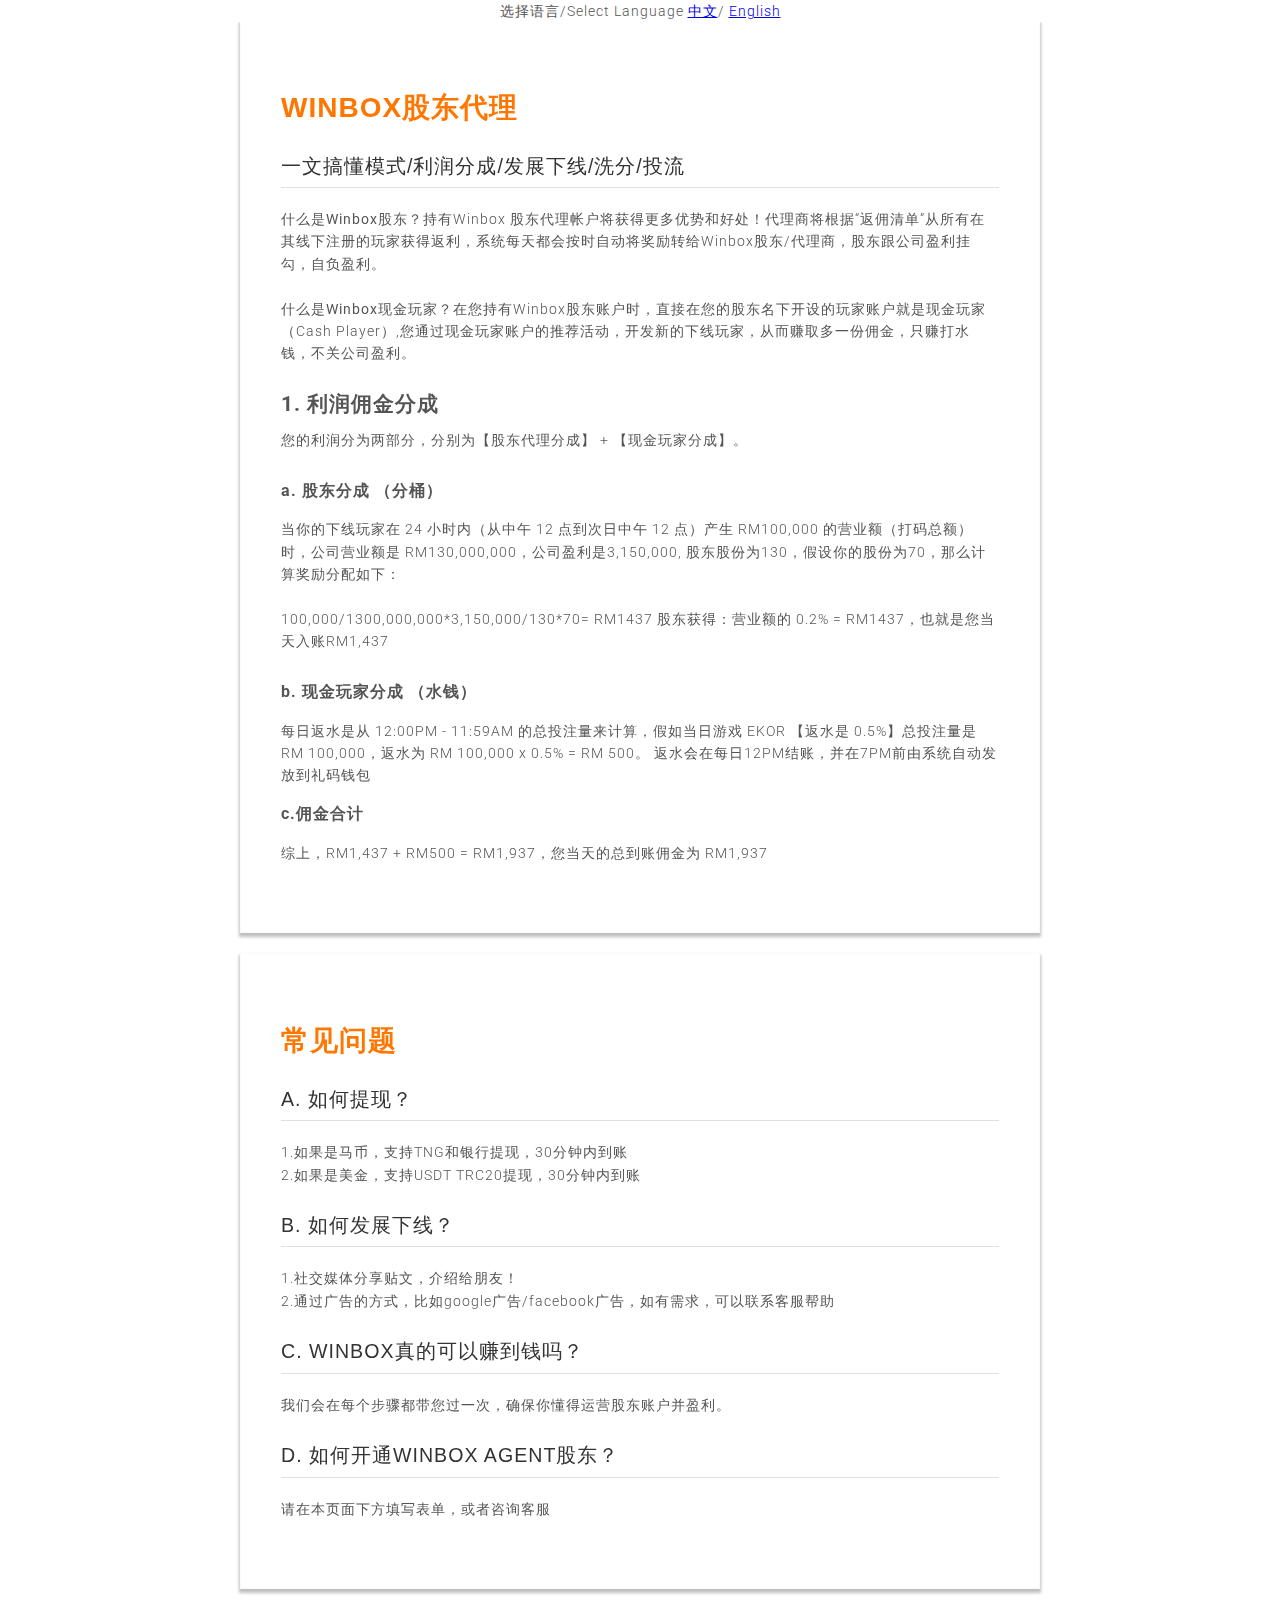
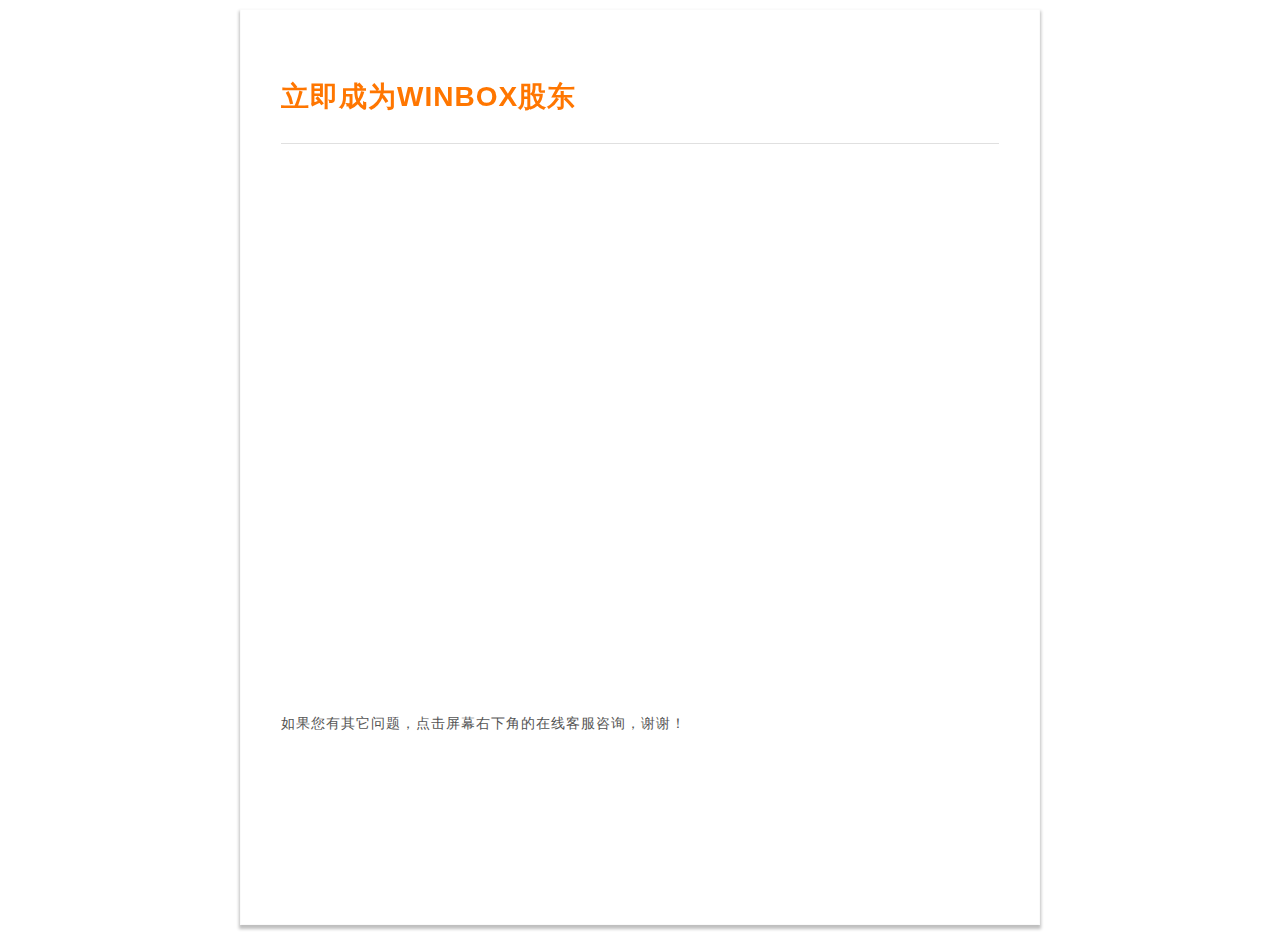
<file: index.html>
<!DOCTYPE html>
<html>

<head>
  <meta charset="UTF-8" />
  <meta name="viewport" content="width=device-width, initial-scale=1.0">
    <title>Winbox股东在线申请</title>
    <link rel="stylesheet" type="text/css" href="/css/style.css">

    <!-- Chatra {literal} -->
<script>
    (function(d, w, c) {
        w.ChatraID = 'JzSBf6CKAsjkeyAHv';
        var s = d.createElement('script');
        w[c] = w[c] || function() {
            (w[c].q = w[c].q || []).push(arguments);
        };
        s.async = true;
        s.src = 'https://call.chatra.io/chatra.js';
        if (d.head) d.head.appendChild(s);
    })(document, window, 'Chatra');
</script>
<!-- /Chatra {/literal} -->
</head>

<body>
  <nav>
    选择语言/Select Language <a href="/">中文</a>/ <a href="/en">English</a>
   </nav>
    <div class="background">
    </div>
    
    <article class="wrapper">
      <header>
        <h1 class="pageTitle">Winbox股东代理</h1>
        <h2 class="pageSubTitle">一文搞懂模式/利润分成/发展下线/洗分/投流</h2>
      </header>
      <section>
        <p><b>什么是Winbox股东？</b>持有Winbox 股东代理帐户将获得更多优势和好处！代理商将根据“返佣清单”从所有在其线下注册的玩家获得返利，系统每天都会按时自动将奖励转给Winbox股东/代理商，股东跟公司盈利挂勾，自负盈利。
            <br><br><b>什么是Winbox现金玩家？</b>在您持有Winbox股东账户时，直接在您的股东名下开设的玩家账户就是现金玩家（Cash Player）,您通过现金玩家账户的推荐活动，开发新的下线玩家，从而赚取多一份佣金，只赚打水钱，不关公司盈利。
    
       </p>
        <p>
            <h2>1. 利润佣金分成</h2>
            <p>您的利润分为两部分，分别为【股东代理分成】 + 【现金玩家分成】。</p>
            <h3>a. 股东分成 （分桶）</h3>
当你的下线玩家在 24 小时内（从中午 12 点到次日中午 12 点）产生 RM100,000 的营业额（打码总额）时，公司营业额是 RM130,000,000，公司盈利是3,150,000, 股东股份为130，假设你的股份为70，那么计算奖励分配如下：<br>
<br> 100,000/1300,000,000*3,150,000/130*70= RM1437
股东获得：营业额的 0.2% = RM1437，也就是您当天入账RM1,437

        </p>
        <h3>b. 现金玩家分成 （水钱）</h3>
        每日返水是从 12:00PM - 11:59AM 的总投注量来计算，假如当日游戏 EKOR 【返水是 0.5%】总投注量是 RM 100,000，返水为 RM 100,000 x 0.5% = RM 500。
返水会在每日12PM结账，并在7PM前由系统自动发放到礼码钱包
        <br>
        <h3>c.佣金合计</h3>综上，RM1,437 + RM500 = RM1,937，您当天的总到账佣金为 RM1,937
        
                </p>
      </section>
    </article>
    
    <article class="wrapper">
      <header>
        <h1 class="pageTitle">常见问题</h1>
        <h2 class="pageSubTitle">a. 如何提现？</h2>
      </header>
      <section>
        <p>1.如果是马币，支持TNG和银行提现，30分钟内到账<br>
        2.如果是美金，支持USDT TRC20提现，30分钟内到账</p>    
      </section>
      <header>
        <h2 class="pageSubTitle">b. 如何发展下线？</h2>
      </header>
      <section>
        <p>1.社交媒体分享贴文，介绍给朋友！<br>
        2.通过广告的方式，比如google广告/facebook广告，如有需求，可以联系客服帮助</p>    
      </section>
      <header>
        <h2 class="pageSubTitle">c. Winbox真的可以赚到钱吗？</h2>
      </header>
      <section>
        <p>我们会在每个步骤都带您过一次，确保你懂得运营股东账户并盈利。</p>    
      </section>
      <header>
        <h2 class="pageSubTitle">d. 如何开通winbox agent股东？</h2>
      </header>
      <section>
        <p>请在本页面下方填写表单，或者咨询客服</p>    
      </section>
    </article>
    
    <article class="wrapper">
      <header>
        <h1 class="pageTitle">立即成为Winbox股东</h1>
      </header>
      <section>
        <iframe src="https://www.cognitoforms.com/f/-huBRQGx9E-9-BEMnF3NDg/1" style="border:0;width:100%;" height="591"></iframe>
<script src="https://www.cognitoforms.com/f/iframe.js"></script>
      </section>
      <div class="cover-up">如果您有其它问题，点击屏幕右下角的在线客服咨询，谢谢！</div>
    </article>
</body>
</html>
</file>
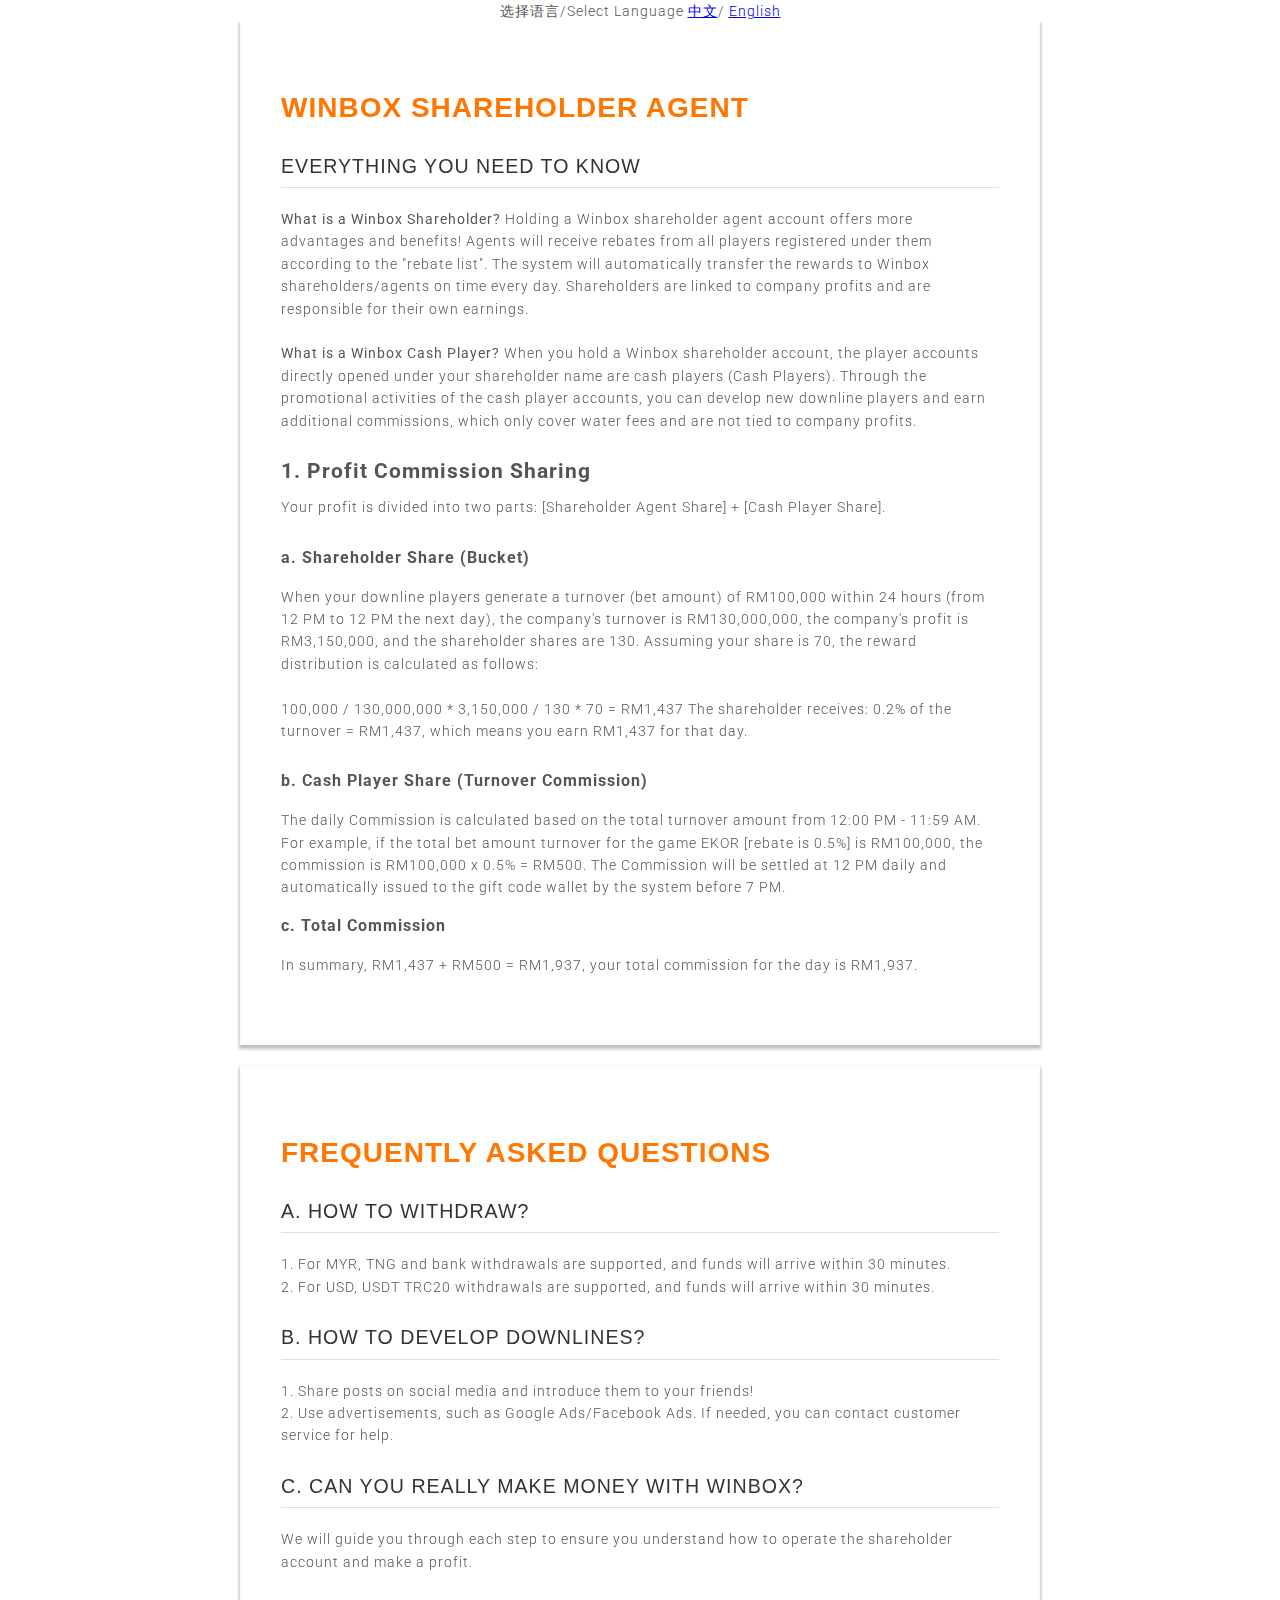
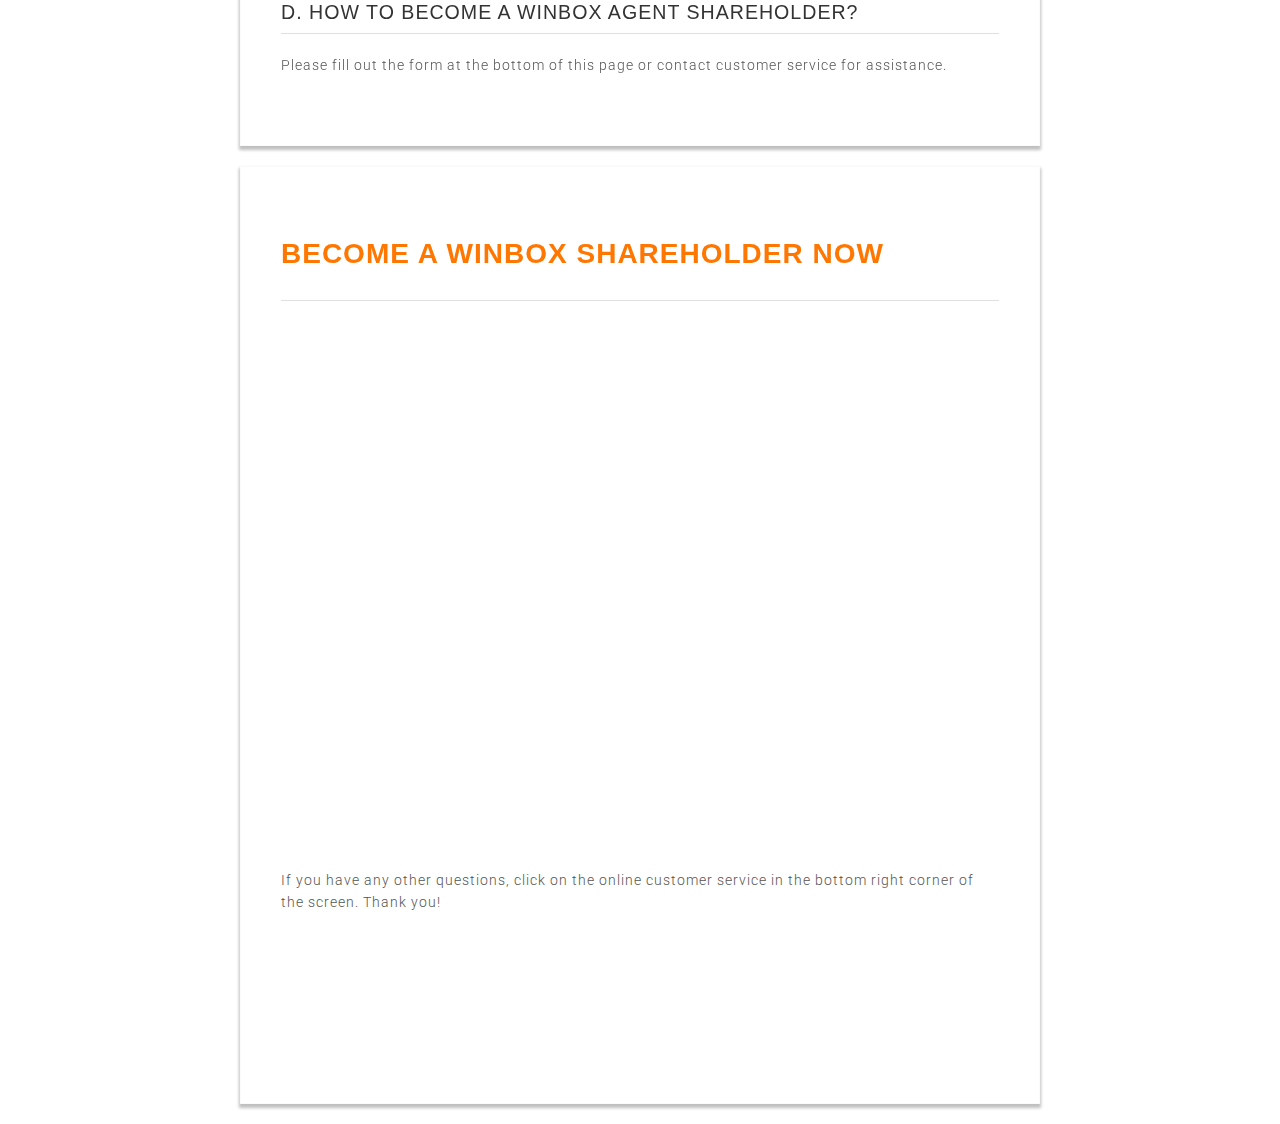
<file: en/index.html>
<!DOCTYPE html>
<html>

<head>
  <meta charset="UTF-8" />
  <meta name="viewport" content="width=device-width, initial-scale=1.0">
    <title>Winbox Shareholder Online Application</title>
    <link rel="stylesheet" type="text/css" href="/css/style.css">
    <!-- Chatra {literal} -->
<script>
    (function(d, w, c) {
        w.ChatraID = 'JzSBf6CKAsjkeyAHv';
        var s = d.createElement('script');
        w[c] = w[c] || function() {
            (w[c].q = w[c].q || []).push(arguments);
        };
        s.async = true;
        s.src = 'https://call.chatra.io/chatra.js';
        if (d.head) d.head.appendChild(s);
    })(document, window, 'Chatra');
</script>
<!-- /Chatra {/literal} -->
</head>

<body>
  <nav>
   选择语言/Select Language <a href="/">中文</a>/ <a href="/en">English</a>
  </nav>

    <div class="background">
    </div>
    
    <article class="wrapper">
      <header>
        <h1 class="pageTitle">Winbox Shareholder Agent</h1>
        <h2 class="pageSubTitle">Everything you need to know</h2>
      </header>
      <section>
        <p><b>What is a Winbox Shareholder?</b> Holding a Winbox shareholder agent account offers more advantages and benefits! Agents will receive rebates from all players registered under them according to the "rebate list". The system will automatically transfer the rewards to Winbox shareholders/agents on time every day. Shareholders are linked to company profits and are responsible for their own earnings.
            <br><br><b>What is a Winbox Cash Player?</b> When you hold a Winbox shareholder account, the player accounts directly opened under your shareholder name are cash players (Cash Players). Through the promotional activities of the cash player accounts, you can develop new downline players and earn additional commissions, which only cover water fees and are not tied to company profits.
        </p>
        <p>
            <h2>1. Profit Commission Sharing</h2>
            <p>Your profit is divided into two parts: [Shareholder Agent Share] + [Cash Player Share].</p>
            <h3>a. Shareholder Share (Bucket)</h3>
            When your downline players generate a turnover (bet amount) of RM100,000 within 24 hours (from 12 PM to 12 PM the next day), the company's turnover is RM130,000,000, the company's profit is RM3,150,000, and the shareholder shares are 130. Assuming your share is 70, the reward distribution is calculated as follows:<br>
            <br> 100,000 / 130,000,000 * 3,150,000 / 130 * 70 = RM1,437
            The shareholder receives: 0.2% of the turnover = RM1,437, which means you earn RM1,437 for that day.
        </p>
        <h3>b. Cash Player Share (Turnover Commission)</h3>
        The daily Commission is calculated based on the total turnover amount from 12:00 PM - 11:59 AM. For example, if the total bet amount turnover for the game EKOR [rebate is 0.5%] is RM100,000, the commission is RM100,000 x 0.5% = RM500.
        The Commission will be settled at 12 PM daily and automatically issued to the gift code wallet by the system before 7 PM.
        <br>
        <h3>c. Total Commission</h3>In summary, RM1,437 + RM500 = RM1,937, your total commission for the day is RM1,937.
        </p>
      </section>
    </article>
    
    <article class="wrapper">
      <header>
        <h1 class="pageTitle">Frequently Asked Questions</h1>
        <h2 class="pageSubTitle">a. How to withdraw?</h2>
      </header>
      <section>
        <p>1. For MYR, TNG and bank withdrawals are supported, and funds will arrive within 30 minutes.<br>
        2. For USD, USDT TRC20 withdrawals are supported, and funds will arrive within 30 minutes.</p>    
      </section>
      <header>
        <h2 class="pageSubTitle">b. How to develop downlines?</h2>
      </header>
      <section>
        <p>1. Share posts on social media and introduce them to your friends!<br>
        2. Use advertisements, such as Google Ads/Facebook Ads. If needed, you can contact customer service for help.</p>    
      </section>
      <header>
        <h2 class="pageSubTitle">c. Can you really make money with Winbox?</h2>
      </header>
      <section>
        <p>We will guide you through each step to ensure you understand how to operate the shareholder account and make a profit.</p>    
      </section>
      <header>
        <h2 class="pageSubTitle">d. How to become a Winbox agent shareholder?</h2>
      </header>
      <section>
        <p>Please fill out the form at the bottom of this page or contact customer service for assistance.</p>    
      </section>
    </article>
    
    <article class="wrapper">
      <header>
        <h1 class="pageTitle">Become a Winbox Shareholder Now</h1>
      </header>
      <section>
        <iframe src="https://www.cognitoforms.com/f/-huBRQGx9E-9-BEMnF3NDg/1" style="border:0;width:100%;" height="591"></iframe>
<script src="https://www.cognitoforms.com/f/iframe.js"></script>
      </section>
      <div class="cover-up">If you have any other questions, click on the online customer service in the bottom right corner of the screen. Thank you!</div>
    </article>
</body>

</html>
</file>
<file: css/style.css>
@import url(https://fonts.googleapis.com/css?family=Roboto:400,100,300,500,700,900);
@import url(https://fonts.googleapis.com/css?family=Titillium+Web:400,600,700,300,200);

body {
  font-family: 'Roboto', sans-serif;
  font-size: 14px;
  letter-spacing: 1px;
  line-height: 1.6em;
  font-weight: 300;
  color: #555;
  width: 100%;
  margin: 0;
  padding: 0;
  overflow-x: hidden; /* 防止页面溢出 */
}

h2 {
  margin-bottom: 10px !important;
}

p {
  margin-bottom: 2em;
}

header {
  border-bottom: solid 1px #e0e0e0;
  margin: 0 0 20px 0;
}

.pageTitle,
.pageSubTitle {
  font-family: 'Titillium', sans-serif;
  text-transform: uppercase;
  color: #333;
}

.pageTitle {
  color: #FF7600;
  font-size: 2em;
  font-weight: 700;
  line-height: 2em;
}

.pageSubTitle {
  margin-bottom: 1em;
  font-size: 1.4em;
  font-weight: 300;
}

.background {
  background: url("http://img.talkandroid.com/uploads/2013/03/htc-sense-5-wallpaper-3.jpg") repeat;
  background-size: 100% auto;
  position: fixed;
  width: 100%;
  height: 300%;
  top: 0;
  left: 0;
  z-index: -1;
}

.wrapper {
  width: 80%; /* 默认宽度 */
  max-width: 800px; /* 设置最大宽度 */
  padding: 40px;
  margin: 20px auto;
  background: #fff;
  box-shadow: 0px 3px 3px 1px rgba(0, 0, 0, 0.25);
  box-sizing: border-box; /* 确保padding和border不会导致宽度溢出 */
  border: 1px solid #fafafa;
}

.wrapper img {
  width: 100%;
  height: auto; /* 保持图片的纵横比 */
}

.slogan {
  position: fixed;
  display: block;
  top: 700px;
  width: 100%;
  padding: 20px 0;
  text-align: center;
  background: #222;
}

.sloganTitle {
  font-size: 70px;
  font-weight: 700;
  line-height: 80px;
  color: #fff;
  text-shadow: 0px 2px 1px rgba(0, 0, 0, 0.25);
}

.cover-up {
  position: relative;
  top: -100px;
  width: 100%;
  background: #fff;
  padding: 50px 0;
}

nav {
  background: #fff;
  width: 100%;
  text-align: center;
  position: fixed;
  top: 0;
}

nav a.current {
  color: #0540ff !important; /* 文本颜色变为蓝色 */
  font-weight: 800 !important; /* 加粗文本 */
}

/* 手机端样式 */
@media screen and (max-width: 500px) {
  .wrapper {
    width: 96%; /* 设置为100%宽度 */
    max-width: none; /* 移除最大宽度限制 */
    padding: 10px 15px;
    margin:15% 2%;
  }

  nav {
    text-align: center;
    font-size: 16px;
    padding: 10px 0;
  }

  .pageTitle {
    font-size: 1.5em;
  }

  .pageSubTitle {
    font-size: 1.2em;
  }

  iframe {
    width: 100%;
  }


}
</file>
